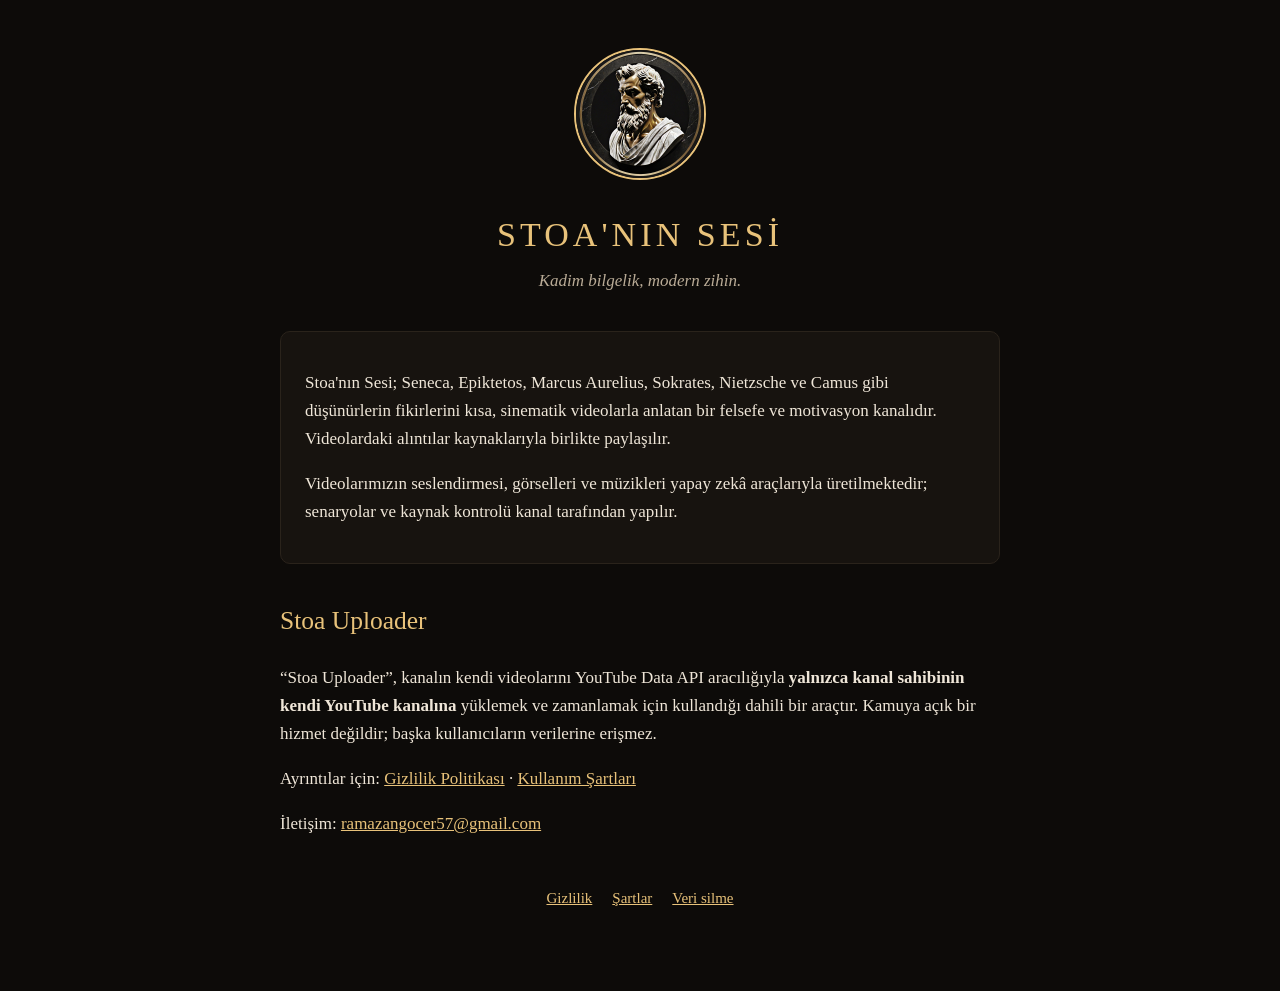
<file: index.html>
<!doctype html><html lang="tr"><head><meta charset="utf-8"><meta name="viewport" content="width=device-width,initial-scale=1">
<title>Stoa'nın Sesi</title><meta name="description" content="Stoa'nın Sesi — kadim bilgelik, modern zihin. Felsefe ve stoacılıktan kısa videolar.">
<link rel="stylesheet" href="style.css"></head><body><main>
<header><img src="logo.png" alt="Stoa'nın Sesi logosu"><h1>STOA'NIN SESİ</h1><div class="tag">Kadim bilgelik, modern zihin.</div></header>
<div class="card"><p>Stoa'nın Sesi; Seneca, Epiktetos, Marcus Aurelius, Sokrates, Nietzsche ve Camus gibi düşünürlerin fikirlerini kısa, sinematik videolarla anlatan bir felsefe ve motivasyon kanalıdır. Videolardaki alıntılar kaynaklarıyla birlikte paylaşılır.</p>
<p>Videolarımızın seslendirmesi, görselleri ve müzikleri yapay zekâ araçlarıyla üretilmektedir; senaryolar ve kaynak kontrolü kanal tarafından yapılır.</p></div>
<h2>Stoa Uploader</h2>
<p>“Stoa Uploader”, kanalın kendi videolarını YouTube Data API aracılığıyla <strong>yalnızca kanal sahibinin kendi YouTube kanalına</strong> yüklemek ve zamanlamak için kullandığı dahili bir araçtır. Kamuya açık bir hizmet değildir; başka kullanıcıların verilerine erişmez.</p>
<p>Ayrıntılar için: <a href="privacy.html">Gizlilik Politikası</a> · <a href="terms.html">Kullanım Şartları</a></p>
<p>İletişim: <a href="mailto:ramazangocer57@gmail.com">ramazangocer57@gmail.com</a></p>
<nav><a href="privacy.html">Gizlilik</a><a href="terms.html">Şartlar</a><a href="data-deletion.html">Veri silme</a></nav>
</main></body></html>
</file>
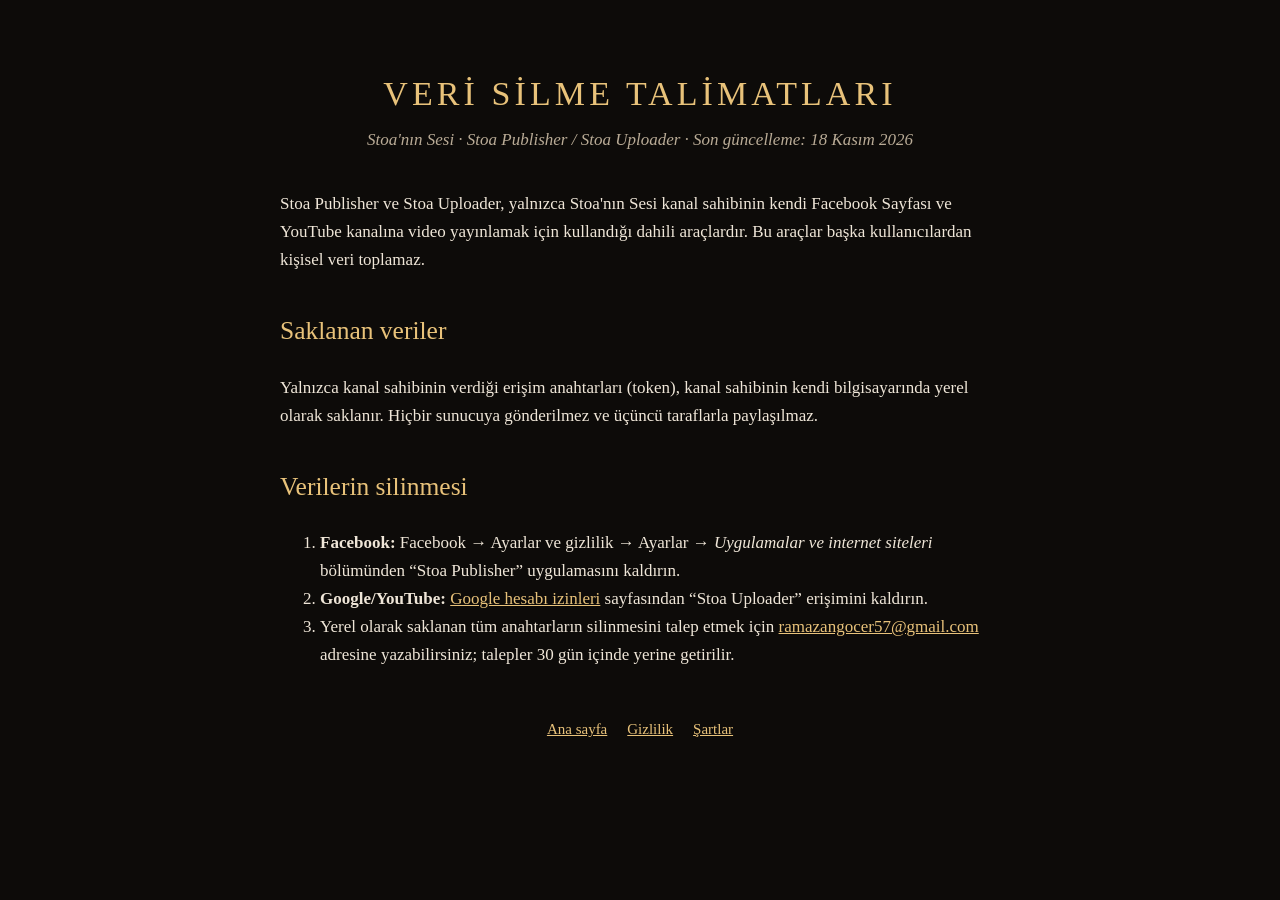
<file: data-deletion.html>
<!doctype html><html lang="tr"><head><meta charset="utf-8"><meta name="viewport" content="width=device-width,initial-scale=1">
<title>Veri Silme — Stoa'nın Sesi</title><link rel="stylesheet" href="style.css"></head><body><main>
<header><h1>VERİ SİLME TALİMATLARI</h1><div class="tag">Stoa'nın Sesi · Stoa Publisher / Stoa Uploader · Son güncelleme: 18 Kasım 2026</div></header>
<p>Stoa Publisher ve Stoa Uploader, yalnızca Stoa'nın Sesi kanal sahibinin kendi Facebook Sayfası ve YouTube kanalına video yayınlamak için kullandığı dahili araçlardır. Bu araçlar başka kullanıcılardan kişisel veri toplamaz.</p>
<h2>Saklanan veriler</h2><p>Yalnızca kanal sahibinin verdiği erişim anahtarları (token), kanal sahibinin kendi bilgisayarında yerel olarak saklanır. Hiçbir sunucuya gönderilmez ve üçüncü taraflarla paylaşılmaz.</p>
<h2>Verilerin silinmesi</h2><ol>
<li><strong>Facebook:</strong> Facebook → Ayarlar ve gizlilik → Ayarlar → <em>Uygulamalar ve internet siteleri</em> bölümünden “Stoa Publisher” uygulamasını kaldırın.</li>
<li><strong>Google/YouTube:</strong> <a href="https://myaccount.google.com/permissions">Google hesabı izinleri</a> sayfasından “Stoa Uploader” erişimini kaldırın.</li>
<li>Yerel olarak saklanan tüm anahtarların silinmesini talep etmek için <a href="mailto:ramazangocer57@gmail.com">ramazangocer57@gmail.com</a> adresine yazabilirsiniz; talepler 30 gün içinde yerine getirilir.</li></ol>
<nav><a href="index.html">Ana sayfa</a><a href="privacy.html">Gizlilik</a><a href="terms.html">Şartlar</a></nav></main></body></html>
</file>
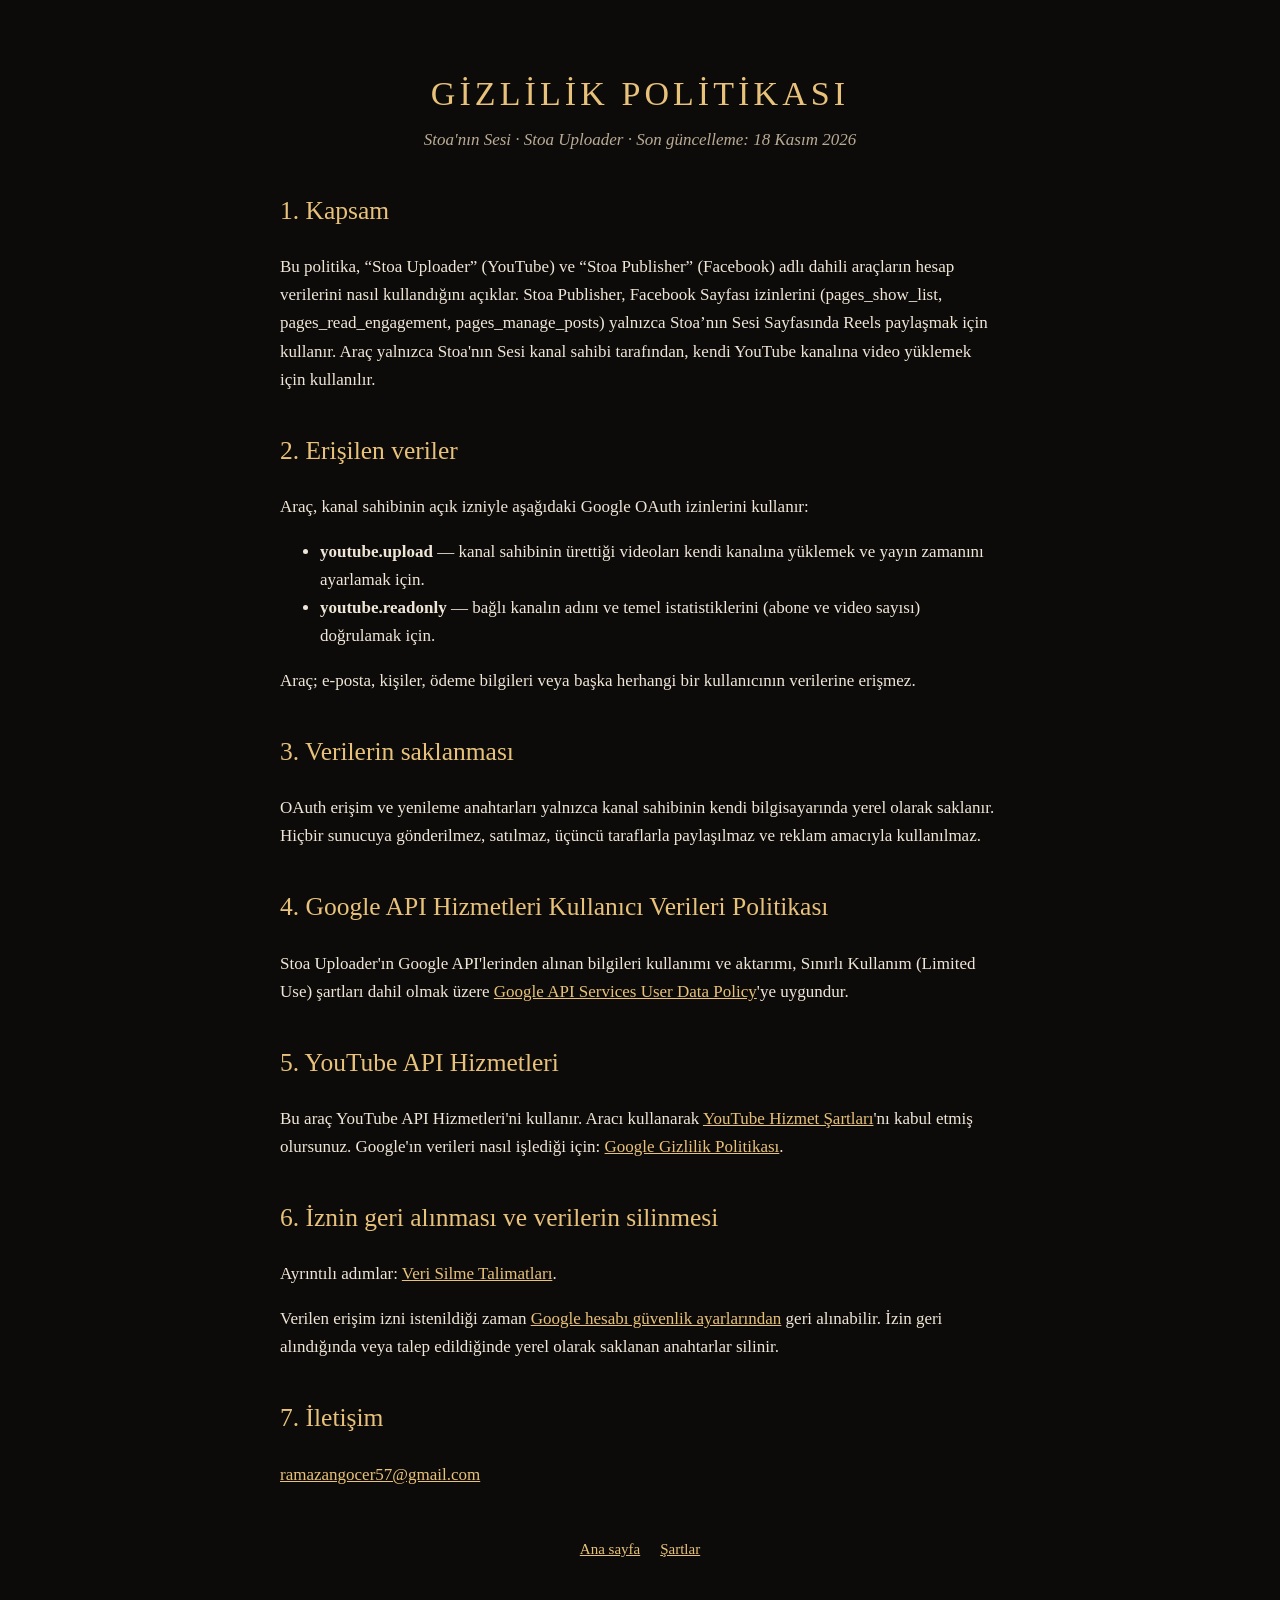
<file: privacy.html>
<!doctype html><html lang="tr"><head><meta charset="utf-8"><meta name="viewport" content="width=device-width,initial-scale=1">
<title>Gizlilik Politikası — Stoa'nın Sesi</title><link rel="stylesheet" href="style.css"></head><body><main>
<header><h1>GİZLİLİK POLİTİKASI</h1><div class="tag">Stoa'nın Sesi · Stoa Uploader · Son güncelleme: 18 Kasım 2026</div></header>
<h2>1. Kapsam</h2><p>Bu politika, “Stoa Uploader” (YouTube) ve “Stoa Publisher” (Facebook) adlı dahili araçların hesap verilerini nasıl kullandığını açıklar. Stoa Publisher, Facebook Sayfası izinlerini (pages_show_list, pages_read_engagement, pages_manage_posts) yalnızca Stoa’nın Sesi Sayfasında Reels paylaşmak için kullanır. Araç yalnızca Stoa'nın Sesi kanal sahibi tarafından, kendi YouTube kanalına video yüklemek için kullanılır.</p>
<h2>2. Erişilen veriler</h2><p>Araç, kanal sahibinin açık izniyle aşağıdaki Google OAuth izinlerini kullanır:</p>
<ul><li><strong>youtube.upload</strong> — kanal sahibinin ürettiği videoları kendi kanalına yüklemek ve yayın zamanını ayarlamak için.</li>
<li><strong>youtube.readonly</strong> — bağlı kanalın adını ve temel istatistiklerini (abone ve video sayısı) doğrulamak için.</li></ul>
<p>Araç; e-posta, kişiler, ödeme bilgileri veya başka herhangi bir kullanıcının verilerine erişmez.</p>
<h2>3. Verilerin saklanması</h2><p>OAuth erişim ve yenileme anahtarları yalnızca kanal sahibinin kendi bilgisayarında yerel olarak saklanır. Hiçbir sunucuya gönderilmez, satılmaz, üçüncü taraflarla paylaşılmaz ve reklam amacıyla kullanılmaz.</p>
<h2>4. Google API Hizmetleri Kullanıcı Verileri Politikası</h2><p>Stoa Uploader'ın Google API'lerinden alınan bilgileri kullanımı ve aktarımı, Sınırlı Kullanım (Limited Use) şartları dahil olmak üzere <a href="https://developers.google.com/terms/api-services-user-data-policy">Google API Services User Data Policy</a>'ye uygundur.</p>
<h2>5. YouTube API Hizmetleri</h2><p>Bu araç YouTube API Hizmetleri'ni kullanır. Aracı kullanarak <a href="https://www.youtube.com/t/terms">YouTube Hizmet Şartları</a>'nı kabul etmiş olursunuz. Google'ın verileri nasıl işlediği için: <a href="https://policies.google.com/privacy">Google Gizlilik Politikası</a>.</p>
<h2>6. İznin geri alınması ve verilerin silinmesi</h2><p>Ayrıntılı adımlar: <a href="data-deletion.html">Veri Silme Talimatları</a>.</p><p>Verilen erişim izni istenildiği zaman <a href="https://myaccount.google.com/permissions">Google hesabı güvenlik ayarlarından</a> geri alınabilir. İzin geri alındığında veya talep edildiğinde yerel olarak saklanan anahtarlar silinir.</p>
<h2>7. İletişim</h2><p><a href="mailto:ramazangocer57@gmail.com">ramazangocer57@gmail.com</a></p>
<nav><a href="index.html">Ana sayfa</a><a href="terms.html">Şartlar</a></nav></main></body></html>
</file>
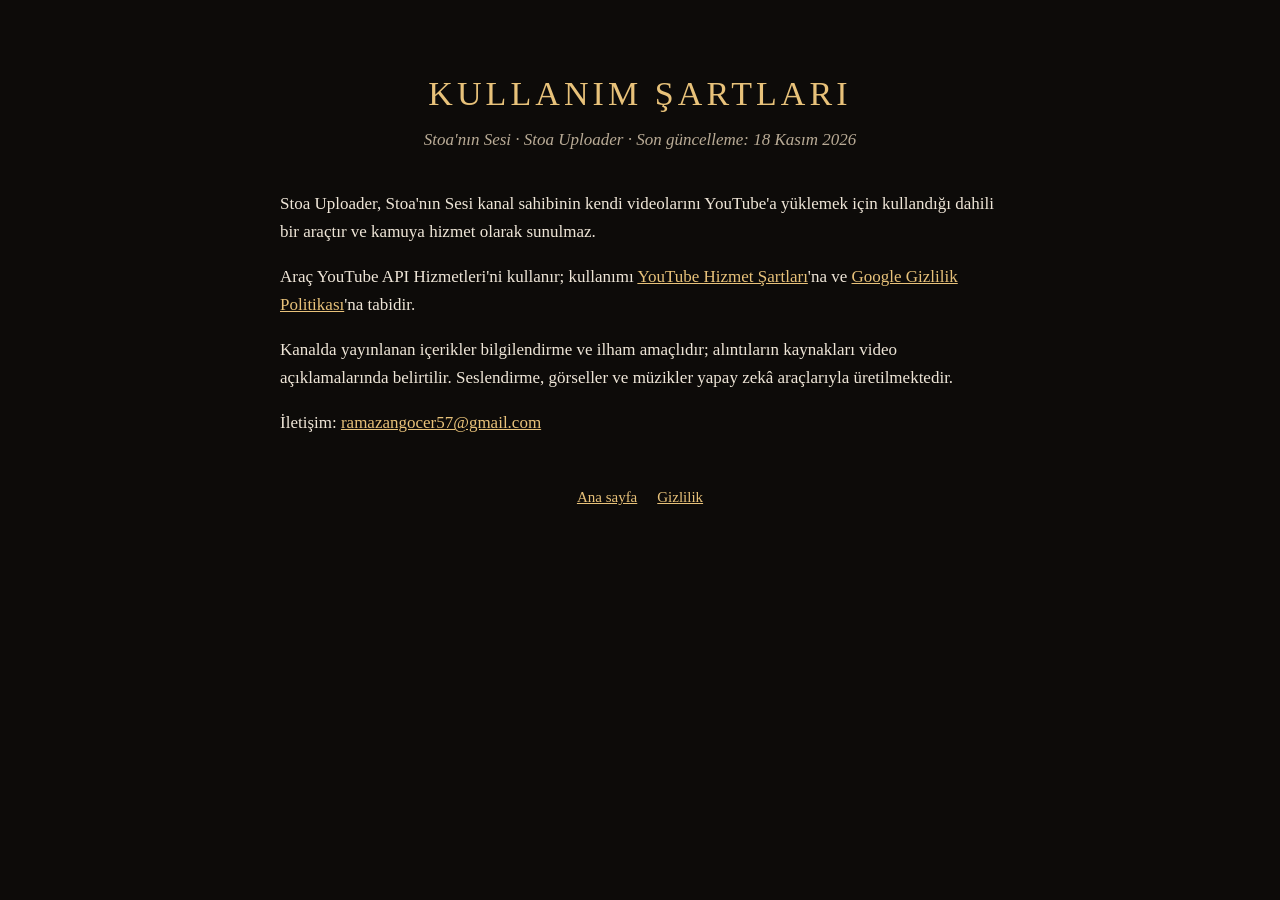
<file: terms.html>
<!doctype html><html lang="tr"><head><meta charset="utf-8"><meta name="viewport" content="width=device-width,initial-scale=1">
<title>Kullanım Şartları — Stoa'nın Sesi</title><link rel="stylesheet" href="style.css"></head><body><main>
<header><h1>KULLANIM ŞARTLARI</h1><div class="tag">Stoa'nın Sesi · Stoa Uploader · Son güncelleme: 18 Kasım 2026</div></header>
<p>Stoa Uploader, Stoa'nın Sesi kanal sahibinin kendi videolarını YouTube'a yüklemek için kullandığı dahili bir araçtır ve kamuya hizmet olarak sunulmaz.</p>
<p>Araç YouTube API Hizmetleri'ni kullanır; kullanımı <a href="https://www.youtube.com/t/terms">YouTube Hizmet Şartları</a>'na ve <a href="https://policies.google.com/privacy">Google Gizlilik Politikası</a>'na tabidir.</p>
<p>Kanalda yayınlanan içerikler bilgilendirme ve ilham amaçlıdır; alıntıların kaynakları video açıklamalarında belirtilir. Seslendirme, görseller ve müzikler yapay zekâ araçlarıyla üretilmektedir.</p>
<p>İletişim: <a href="mailto:ramazangocer57@gmail.com">ramazangocer57@gmail.com</a></p>
<nav><a href="index.html">Ana sayfa</a><a href="privacy.html">Gizlilik</a></nav></main></body></html>
</file>
<file: style.css>
:root{--bg:#0d0b09;--fg:#efe6d8;--muted:#b9ab96;--gold:#e8c27a;--card:#17130f}
*{box-sizing:border-box}body{margin:0;background:var(--bg);color:var(--fg);font:17px/1.65 Georgia,'Times New Roman',serif}
main{max-width:760px;margin:0 auto;padding:48px 20px 80px}
header{text-align:center;margin-bottom:36px}header img{width:132px;height:132px;border-radius:50%;border:2px solid var(--gold)}
h1{font-weight:normal;letter-spacing:.12em;color:var(--gold);margin:18px 0 4px}h2{color:var(--gold);font-weight:normal;margin-top:36px}
.tag{color:var(--muted);font-style:italic}a{color:var(--gold)}nav{text-align:center;margin-top:48px;color:var(--muted);font-size:15px}
nav a{margin:0 10px}.card{background:var(--card);border:1px solid #2a231b;border-radius:10px;padding:20px 24px}
</file>
